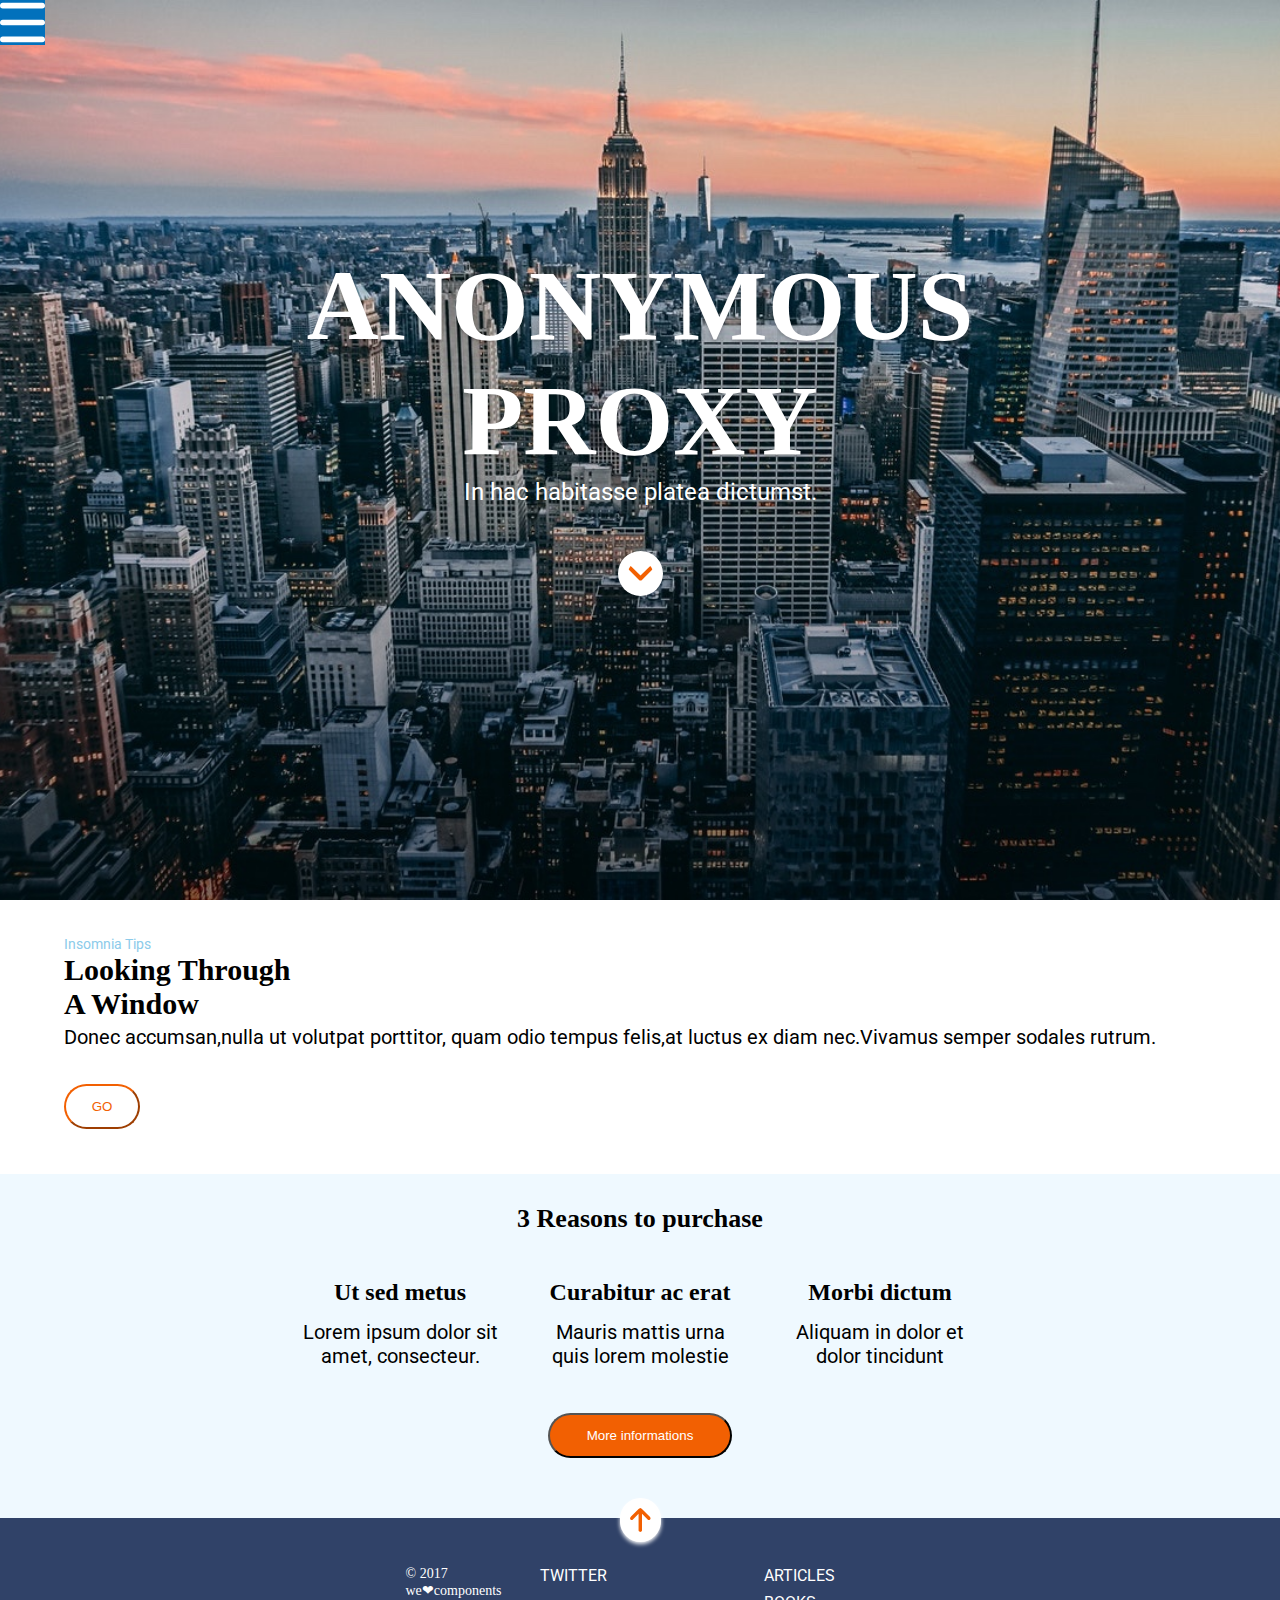
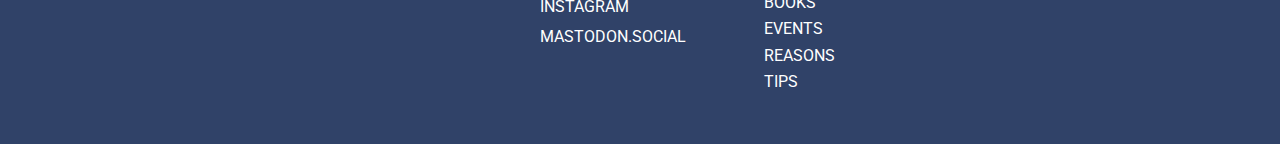
<file: docs/index.html>
<!DOCTYPE html>
<html lang="es">
  <head>
    <meta charset="UTF-8" />
    <meta name="viewport" content="width=device-width, initial-scale=1" />
    <title>Magic Page</title>
    <link
      href="https://fonts.googleapis.com/css?family=Roboto&display=swap"
      rel="stylesheet"
    />
    <link rel="stylesheet" href="./assets/css/main.css" />
    <link rel="icon" href="./assets/images/favicon.png" />
  </head>

  <body>
    <header class="header-principal">
      <div class="menu-principal">
        <nav class="menu">
          <a href="https://adalab.es/" target="_blank">
            <img
              class="button-menu"
              src="./assets/images/ico-menu.svg"
              alt="button-menu-navigation"
          /></a>
        </nav>
      </div>
      <div class="header-container">
        <h1 class="header-title">
          <span>Anonymous</span>
          <span>Proxy</span>
        </h1>
        <p class="header-paragraph">In hac habitasse platea dictumst.</p>
        <a href="#3reasons">
          <img
            id="scroll"
            class="button-scroll-down"
            src="./assets/images/ico-scroll-down.svg"
            alt="button-link-to-main"
        /></a>
      </div>
    </header>

    <main class="main-section">
      <section class="section-looking">
        <small class="small-sectionlooking">Insomnia Tips</small>
        <h2 class="title">
          <span class="title-sectionlooking">Looking through</span>
          <span class="title-sectionlooking">a window</span>
        </h2>
        <p class="paragraph-sectionlooking">
        <span> Donec accumsan,nulla ut volutpat porttitor, quam odio tempus felis,at</span>
          <span>luctus ex diam nec.Vivamus semper sodales rutrum.</span>
        </p>
        <button class="button-go">GO</button>
      </section>
      <!--desde aqui empiezo a trabajar con Grid-->
      <section id="3reasons"class="section-reasons">
        <h2 class="title-reasons">3 Reasons to purchase</h2>
        <div class="grid">
          <article class="reason">
            <h4 class="title">Ut sed metus</h4>
            <p class="paragrah">
              <span>Lorem ipsum dolor sit </span>
              <span>amet, consecteur.</span>
            </p>
          </article>

          <article class="reason">
            <h4 class="title">Curabitur ac erat</h4>
            <p class="paragrah">
              <span>Mauris mattis urna </span>
              <span>quis lorem molestie</span>
            </p>
          </article>
          <article class="reason">
            <h4 class="title">Morbi dictum</h4>
            <p class="paragrah">
              <span>Aliquam in dolor et</span> 
              <span>dolor tincidunt</span></article>
            </article>
        </div>
       <div class="click"> <button class="button">More informations </button> </div>
      </section>
      
    </main>

    <footer class="footer">
      <div class="button-up"><a href="#scroll">
        <img class="up" title="button-link-first-page"id="page"src="./assets/images/ico-arrow.svg"></a>
      </div>
      <div class="social-media">
           <nav class="menu-documents">
          <ul>
            <li class="link">
              <a
                href="https://medium.com/adalab"
                title="View articles"
                target="_blank" >
                Articles</a
              >
            </li>
            <li class="link">
              <a
                href="https://medium.com/adalab"
                title="View books"
                target="_blank"
              >
                Books</a
              >
            </li>
            <li class="link">
              <a
                href="https://medium.com/adalab"
                title="Come with us"
                target="_blank"
              > Events </a> 
            </link>
              <li class="link">
                <a
                  href="https://medium.com/adalab"
                  title="Reasons why"
                  target="_blank"
                >
            Reasons</a></li>
            <li class="link">
              <a
                href="https://medium.com/adalab"
                title="Tips"
                target="_blank"
              >
            Tips</a></li>
          </ul>
        </nav>
        <br />
        <nav class="menu-documents">
          <ul>
            <li class="link">
              <a
                href="https://medium.com/adalab"
                title="Twitter"
                target="_blank"
              >Twitter </a> </li>
              <li class="link">
                <a
                  href="https://medium.com/adalab"
                  title="Instagram"
                  target="_blank"
                >Instagram </a></li>
                <li class="link">
                  <a
                    href="https://medium.com/adalab"
                    title="mastodon.social"
                    target="_blank">mastodon.social</a></li>
          </ul>
        </nav>
        <div class="legal-text">
          <p>© 2017</p>
          <small class="legal-text"> we❤︎components</small>
        </div>
      </div>
    </footer>

  </body>
</html>
</file>
<file: docs/assets/css/main.css>
*{padding:0;margin:0;box-sizing:border-box}.header-principal{width:100%}.header-container{display:flex;flex-direction:column;background-image:url("../images/cover.jpg");background-size:cover;background-repeat:no-repeat;background-position:center;height:100vh;align-items:center;justify-content:flex-end}.menu-principal{position:fixed;z-index:9999;top:0}.button-menu{background-color:#0271bc;width:45px;height:45px}.header-title{display:flex;flex-direction:column;text-shadow:0 2px 3px rgba(0,0,0,0.2);font-family:"Roboto Slab", serif;font-size:42px;color:white;text-transform:uppercase;align-items:center;margin-left:5%;margin-right:5%}.header-paragraph{font-size:16px;color:white;font-family:"Roboto", sans-serif}.button-scroll-down{background-color:white;width:45px;height:45px;border-radius:22.5px;padding:10px;margin-bottom:53px;margin-top:45px}.main-section{display:flex;flex-direction:column}.section-looking{background-color:white;margin-left:5%;margin-right:5%;margin-top:35px}.small-sectionlooking{color:#8ccbea;font-size:14px;font-family:"Roboto", sans-serif}.title-sectionlooking{display:flex;color:black;font-family:"Roboto Slab", serif;font-size:24px;text-transform:capitalize}.paragraph-sectionlooking{font-size:18px;font-family:"Roboto", sans-serif;color:black;line-height:1.67}.button-go{width:76px;height:45px;border-radius:22.5px;background-color:white;border-color:#f26002;color:#f26002;margin-bottom:45px;margin-top:30px;transition:1s}.button-go:hover{background-color:#f26002;color:white}.section-reasons{background-color:#eff9ff;padding-left:5%;padding-right:5%}.title-reasons{margin-top:30px;text-align:center;font-size:24px;font-family:"Roboto Slab", serif;margin-bottom:45px}.grid{display:grid;grid-template-columns:auto;grid-template-rows:auto;justify-content:center}.title{padding:0;margin:0;text-align:center;font-size:18px;font-family:"Roboto Slab", serif}.reason{justify-content:center}.paragrah{display:grid;text-align:center;font-size:18px;font-family:"Roboto", sans-serif;margin-bottom:45px}.click{display:flex;flex-direction:column;align-items:center;margin-bottom:60px}.button{width:184px;height:45px;border-radius:22.5px;color:white;background-color:#f26002;transition:all 0.3s ease 0s}.button:hover{box-shadow:inset 0 0 0 5px #304268}.footer{background-color:#304268}.social-media{display:flex;flex-direction:column;text-align:center}a{text-decoration:none;color:white}.link{text-decoration:none;text-transform:uppercase;list-style:none;font-size:16px;font-family:"Roboto", sans-serif;margin-bottom:5%}.legal-text{color:white;padding-bottom:45px;padding-top:30px;font-size:14px}.menu-documents{align-items:center}.button-up{display:flex;flex-direction:column;align-items:center}.up{background-color:white;box-shadow:0 2px 4px 0;border-radius:22.5px;padding:10px;margin-top:-20px;margin-bottom:20px}@media all and (min-width: 767px){.header-container{justify-content:center}.header-Title{font-size:80px}.header-paragraph{font-size:24px}.title-sectionlooking{font-size:26px}.paragraph-sectionlooking{font-size:20px}.grid{display:grid;grid-template-columns:210px 210px 210px;grid-template-rows:1fr;justify-content:center}.paragrah{margin-top:14px}.title-reasons{font-size:26px}.title{font-size:24px}.paragrah{font-size:20px}.social-media{padding-bottom:45px;display:flex;flex-direction:row-reverse;justify-content:center;padding-left:40px;padding-right:40px}.link{text-align:left;padding-right:39px;padding-left:39px}.legal-text{padding:0;text-align:left}}@media all and (max-width: 1280px) and (min-width: 768px){.header-title{font-size:100px}.title-sectionlooking{font-size:30px}.title-reasons{font-size:26px}.grid{-moz-column-gap:30px;column-gap:30px}.social-media{display:flex;flex-direction:row;flex-direction:row-reverse;align-content:center}.legal-text{padding:0}}
</file>
